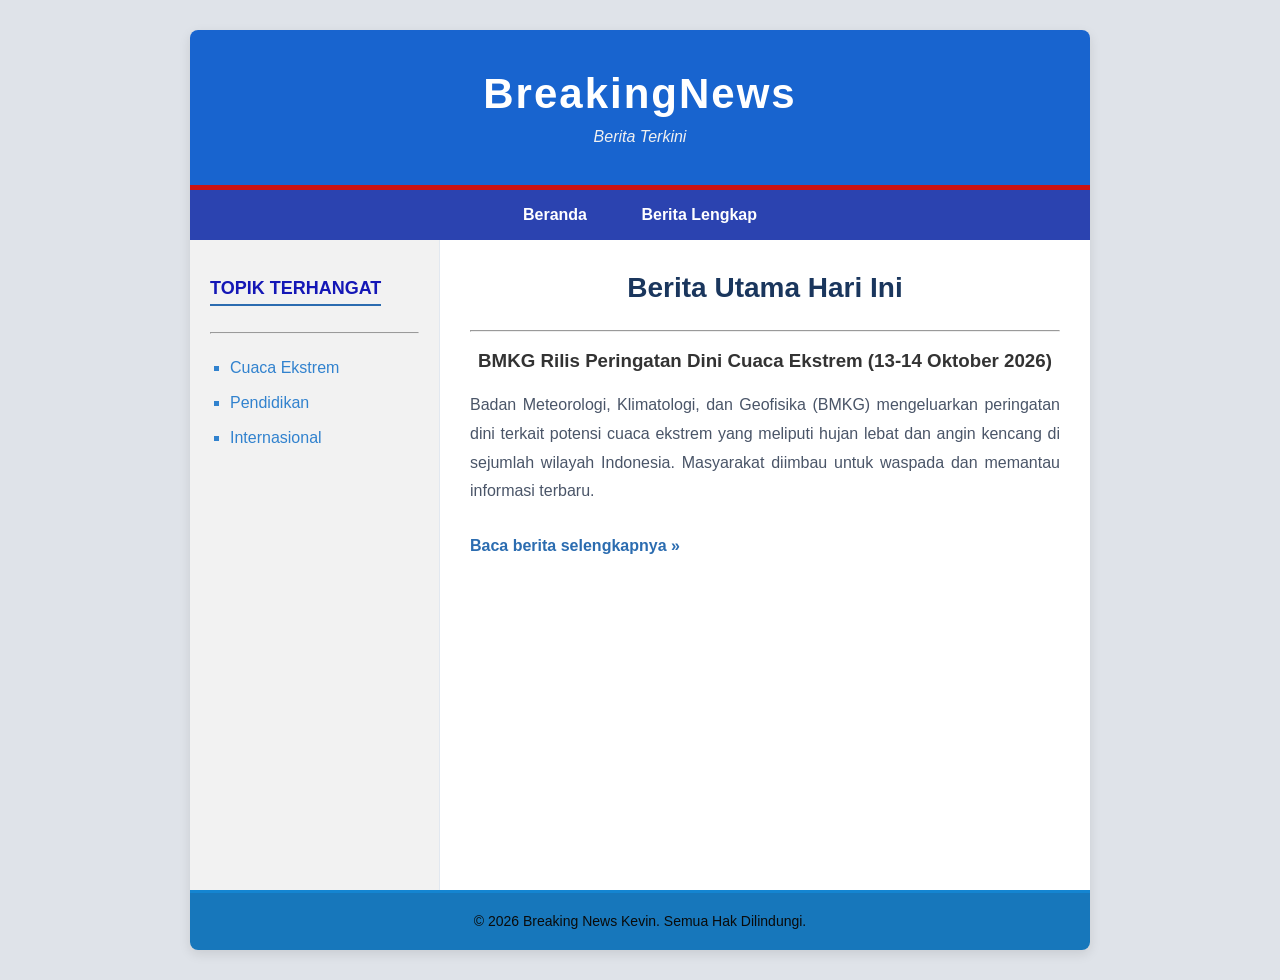
<file: UTS_Kevin_mike_revaldo/index.html>
<!DOCTYPE html>
<html lang="id">
<head>
    <meta charset="UTF-8">
    <title>UTSBreakingNews</title>
    <link rel="stylesheet" href="style.css">
</head>
<body>

    <div class="kontainer">

        <div class="header">
            <h1>BreakingNews</h1>
            <p>Berita Terkini</p>
        </div>

        <div class="menu">
            <a href="index.html">Beranda</a>
            <a href="beritaterkini.html">Berita Lengkap</a>
        </div>

        <div class="kiri">
            <h3>Topik Terhangat</h3>
            <hr>
            <ul>
                <li>Cuaca Ekstrem</li>
                <li>Pendidikan</li>
                <li>Internasional</li>
            </ul>
        </div>

        <div class="kanan">
            <h2>Berita Utama Hari Ini</h2>
            <hr>

            <h3>
                BMKG Rilis Peringatan Dini Cuaca Ekstrem (13-14 Oktober 2026)
            </h3>

            <p>
                Badan Meteorologi, Klimatologi, dan Geofisika (BMKG) mengeluarkan peringatan dini terkait potensi cuaca ekstrem yang meliputi hujan lebat dan angin kencang di sejumlah wilayah Indonesia. Masyarakat diimbau untuk waspada dan memantau informasi terbaru.
            </p>

            <p>
                <a href="beritaterkini.html" class="baca">
                    Baca berita selengkapnya &raquo;
                </a>
            </p>
        </div>

        <div class="footer">
            <p>© 2026 Breaking News Kevin. Semua Hak Dilindungi.</p>
        </div>

    </div>

</body>
</html>
</file>
<file: UTS_Kevin_mike_revaldo/style.css>
body {
    background-color: #dfe3e9;
    font-family: 'Segoe UI', Tahoma, Geneva, Verdana, sans-serif;
    margin: 0;
    color: #333;
}

.kontainer {
    background-color: #f1eeee;
    width: 900px;
    margin: 30px auto;
    overflow: hidden;
    border-radius: 8px;
    box-shadow: 0 4px 12px rgba(0,0,0,0.1);
}

.header {
    width: 100%;
    height: 160px;
    background-color: #1864cf;
    color: white;
    text-align: center;
    padding-top: 40px;
    box-sizing: border-box;
    border-bottom: 5px solid #ca1212;
}

.header h1 {
    margin: 0;
    font-size: 42px;
    letter-spacing: 2px;
}

.header p {
    margin-top: 10px;
    font-style: italic;
    color: #f0f0f1;
}

.menu {
    width: 100%;
    height: 50px;
    background-color: #2b43b0;
    line-height: 50px;
    text-align: center;
}

.menu a {
    color: white;
    text-decoration: none;
    font-weight: bold;
    padding: 0 25px;
    display: inline-block;
    transition: background-color 0.3s;
}

.menu a:hover {
    background-color: #e53e3e;
}

.kiri {
    width: 250px;
    min-height: 650px;
    background-color: #f2f2f2;
    float: left;
    padding: 20px;
    box-sizing: border-box;
    border-right: 1px solid #e2e8f0;
}

.kiri h3 {
    color: #1417b6;
    font-size: 18px;
    text-transform: uppercase;
    border-bottom: 2px solid #2b6cb0;
    padding-bottom: 5px;
    display: inline-block;
}

.kiri ul {
    color: #3182ce;
    padding-left: 20px;
    line-height: 2.2;
    list-style-type: square; 
}

.kiri a {
    color: #4a5568;
    text-decoration: none;
}

.kiri a:hover {
    color: #e53e3e; 
    text-decoration: none;
}

.info {
    background-color: #ebf8ff; 
    padding: 15px;
    margin-top: 30px;
    border-left: 5px solid #3182ce;
    border-radius: 4px;
}

.kanan {
    width: 650px;
    min-height: 650px;
    background-color: white;
    float: left;
    padding: 25px 30px;
    box-sizing: border-box;
    text-align: center;
}

.kanan h2 {
    color: #1a365d;
    margin-top: 5px;
    font-size: 28px;
    line-height: 1.3;
}

.kanan p {
    text-align: justify;
    line-height: 1.8; 
    color: #4a5568;
    font-size: 16px;
}

.gambar-berita {
    width: 100%;
    height: 300px; 
    object-fit: cover;
    display: block;
    margin: 20px 0;
    border-radius: 6px; 
}

.label {
    color: #e53e3e; 
    font-size: 13px;
    font-weight: bold;
    letter-spacing: 1px;
}

.baca {
    color: #2b6cb0;
    font-weight: bold;
    text-decoration: none;
    display: inline-block;
    margin-top: 10px;
}

.baca:hover {
    text-decoration: underline;
    color: #1a365d;
}

.footer {
    width: 100%;
    min-height: 60px;
    background-color: #1777bb;
    color: #0a0b0b;
    text-align: center;
    float: left;
    padding: 20px;
    box-sizing: border-box;
    border-top: 3px solid #1485d1; 
}

.footer p {
    margin: 0;
    font-size: 14px;
}


@media (max-width: 920px) {
    .kontainer {
        width: 95%;
        margin: 10px auto;
    }

    .kiri,
    .kanan {
        width: 100%;
        min-height: auto;
        float: none;
        border-right: none;
    }

    .header {
        height: auto;
        padding: 30px 15px;
    }

    .gambar-berita {
        height: auto;
        max-height: 250px;
    }
}
</file>
